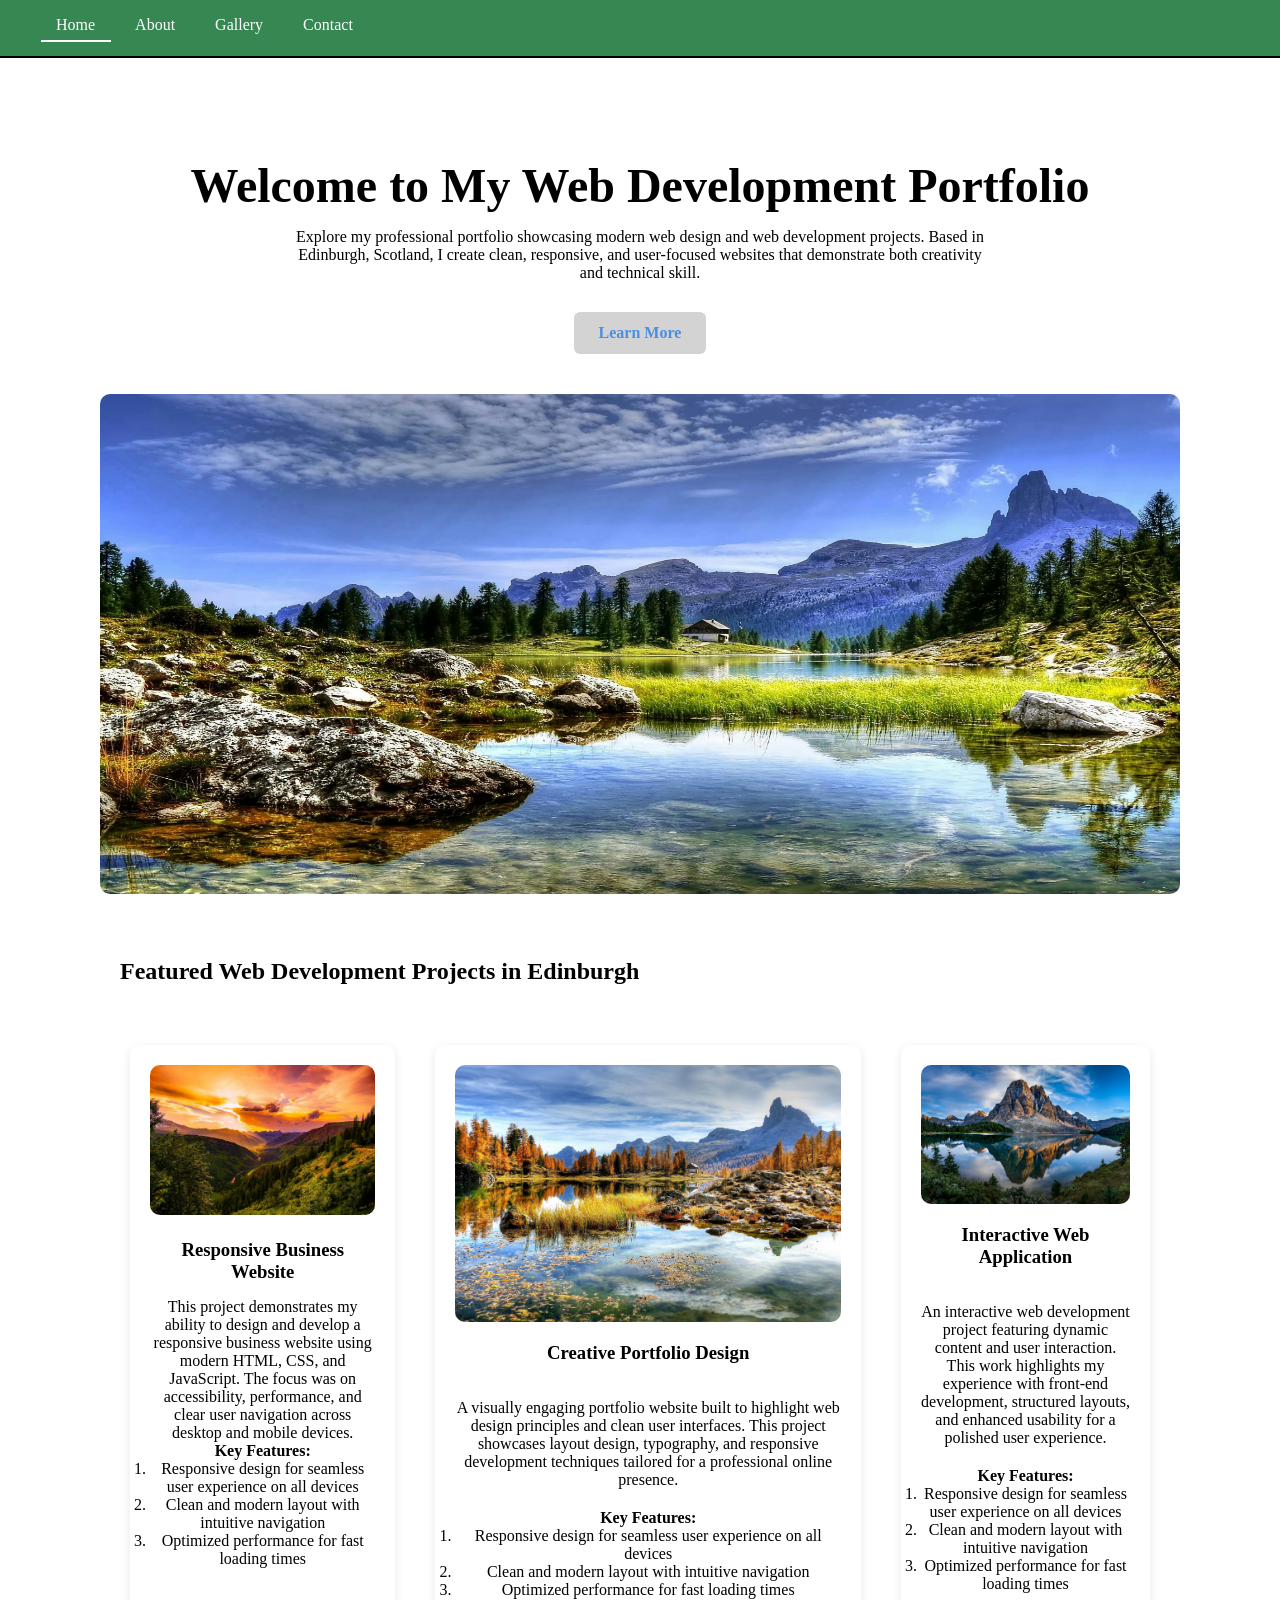
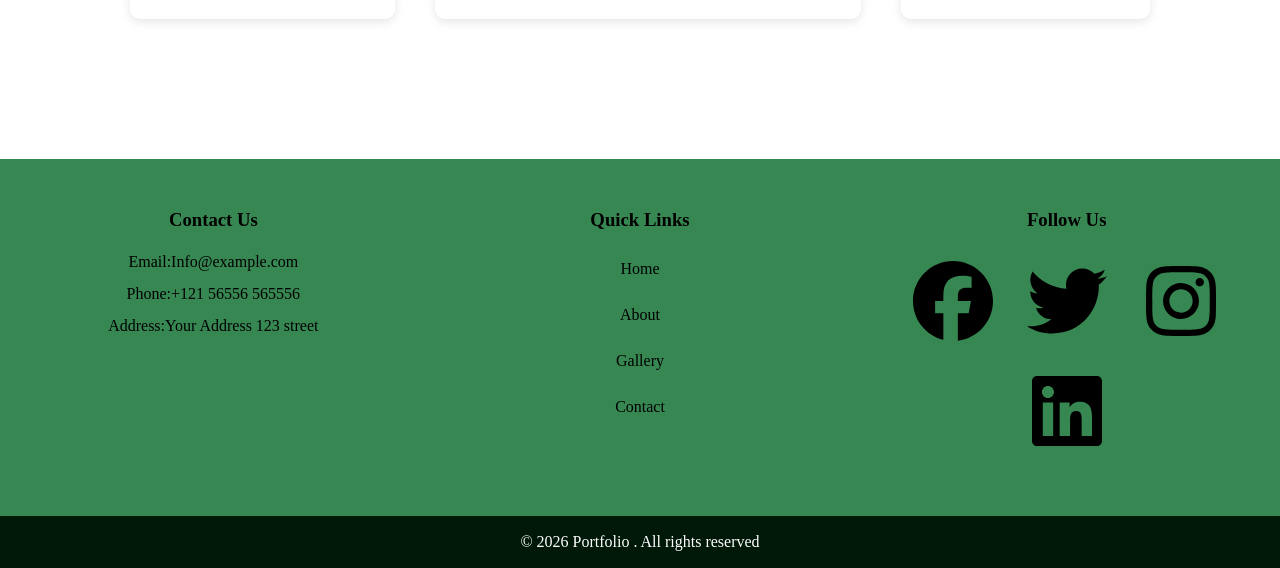
<file: optomised-website/index.html>
<!DOCTYPE html>
<html lang="en">
<head>
    <meta charset="UTF-8" />
        <meta name="description" content="The home page of my portfolio website will welcome you to the website and show you what the features of the website are. The page will also let go to the about and contact page for more details.">
    <meta name="keywords" content="portfolio, home, welcome, features, web development, web design, webdeveloper, edinburgh, scotland">
    <meta name="author" content="Ben Wragg">
    <meta name="viewport" content="width=device-width, initial-scale=1.0">
    <title>Home</title>
    <link rel="stylesheet" href="CSS/Style.css">
</head>
<body>
    
<!-- Start of NavBar -->
 <!-- epic change -->
<button id="open-sidebar-button" onclick="openSidebar()">
  <svg xmlns="http://www.w3.org/2000/svg" height="40px" viewBox="0 -960 960 960" width="40px" fill="#c9c9c9"><path d="M165.13-254.62q-10.68 0-17.9-7.26-7.23-7.26-7.23-18t7.23-17.86q7.22-7.13 17.9-7.13h629.74q10.68 0 17.9 7.26 7.23 7.26 7.23 18t-7.23 17.87q-7.22 7.12-17.9 7.12H165.13Zm0-200.25q-10.68 0-17.9-7.27-7.23-7.26-7.23-17.99 0-10.74 7.23-17.87 7.22-7.13 17.9-7.13h629.74q10.68 0 17.9 7.27 7.23 7.26 7.23 17.99 0 10.74-7.23 17.87-7.22 7.13-17.9 7.13H165.13Zm0-200.26q-10.68 0-17.9-7.26-7.23-7.26-7.23-18t7.23-17.87q7.22-7.12 17.9-7.12h629.74q10.68 0 17.9 7.26 7.23 7.26 7.23 18t-7.23 17.86q-7.22 7.13-17.9 7.13H165.13Z"/></svg>
</button>

<nav id="navbar">
    <ul>
      <li>
        <button id="close-sidebar-button" onclick="closeSidebar()">
          <svg xmlns="http://www.w3.org/2000/svg" height="40px" viewBox="0 -960 960 960" width="40px" fill="#c9c9c9"><path d="m480-444.62-209.69 209.7q-7.23 7.23-17.5 7.42-10.27.19-17.89-7.42-7.61-7.62-7.61-17.7 0-10.07 7.61-17.69L444.62-480l-209.7-209.69q-7.23-7.23-7.42-17.5-.19-10.27 7.42-17.89 7.62-7.61 17.7-7.61 10.07 0 17.69 7.61L480-515.38l209.69-209.7q7.23-7.23 17.5-7.42 10.27-.19 17.89 7.42 7.61 7.62 7.61 17.7 0 10.07-7.61 17.69L515.38-480l209.7 209.69q7.23 7.23 7.42 17.5.19 10.27-7.42 17.89-7.62 7.61-17.7 7.61-10.07 0-17.69-7.61L480-444.62Z"/></svg>
        </button>
      </li>
      <li><a class ="active-link" href="#">Home</a></li>
      <li><a href="about.html">About</a></li>
      <li><a href="gallery.html">Gallery</a></li>
      <li><a href="contact.html">Contact</a></li>
      </ul>
</nav>

<div id="overlay" onclick="closeSidebar()"></div>

<!-- End of Navbar -->

this is new login system

<div class="home page">
<div class="hero">
    <h1>Welcome to My Web Development Portfolio</h1>
    <p>Explore my professional portfolio showcasing modern web design and web development projects. Based in Edinburgh, Scotland, I create clean, responsive, and user-focused websites that demonstrate both creativity and technical skill.</p>
    <a class="btn" href="about.html">Learn More</a>
        <div class="hero-image">
            <img src="Images/landscape.jpg" alt="landscape">
        </div>
</div>

    <div class="section-heading">
        <h2>Featured Web Development Projects in Edinburgh</h2>
    </div>
<div class="container">
    <div class="features">
        <div class="feature-images">
        <img src="Images/landscape-2.jpg" alt="Sample image 1">
        </div>
        <div class="feature-details">
        <h3>Responsive Business Website</h3>
        <p>
        This project demonstrates my ability to design and develop a responsive business website
        using modern HTML, CSS, and JavaScript. The focus was on accessibility, performance, and
        clear user navigation across desktop and mobile devices.
        </p>
        <div class="feature-list">
        <h4>Key Features:</h4>
        <ol>
            <li>Responsive design for seamless user experience on all devices</li>
            <li>Clean and modern layout with intuitive navigation</li>
            <li>Optimized performance for fast loading times</li>
        </ol>
        </div>
        </div>
    </div>

    <div class="features">
        <img src="Images/landscape-3.jpg" alt="Sample image 2">
        <h3>Creative Portfolio Design</h3>
        <p>
        A visually engaging portfolio website built to highlight web design principles and clean
        user interfaces. This project showcases layout design, typography, and responsive
        development techniques tailored for a professional online presence.
        </p>
        <div class="feature-list">
        <h4>Key Features:</h4>
        <ol>
            <li>Responsive design for seamless user experience on all devices</li>
            <li>Clean and modern layout with intuitive navigation</li>
            <li>Optimized performance for fast loading times</li>
        </ol>
        </div>
    </div>  
	<div class="features">
        <img src="Images/landscape-4.jpg" alt="Sample image 3">
        <h3>Interactive Web Application</h3>
        <p>
        An interactive web development project featuring dynamic content and user interaction.
        This work highlights my experience with front-end development, structured layouts, and
        enhanced usability for a polished user experience.
        </p>
        <div class="feature-list">
        <h4>Key Features:</h4>
        <ol>
            <li>Responsive design for seamless user experience on all devices</li>
            <li>Clean and modern layout with intuitive navigation</li>
            <li>Optimized performance for fast loading times</li>
        </ol>
        </div>
    </div>
    </div>
</div>


<!-- Footer -->

<footer>
    <div class="container">
        <div class="footer-content">
            <h3>Contact Us</h3>
            <p>Email:Info@example.com</p>
            <p>Phone:+121 56556 565556</p>
            <p>Address:Your Address 123 street</p>
        </div>
        <div class="footer-content">
            <h3>Quick Links</h3>
                <ul class="list">
                <li><a href="index.html"><p>Home</p></a></li>
                <li><a href="about.html"><p>About</p></a></li>
                <li><a href="gallery.html"><p>Gallery</p></a></li>
                <li><a href="contact.html"><p>Contact</p></a></li>
                </ul>
        </div>
        <div class="footer-content">
            <h3>Follow Us</h3>
            <ul class="social-icons">
                <li><a href="https://en-gb.facebook.com/"><img src="Images/facebook.svg" alt="Facebook Icon"></img></a></li>
                <li><a href="https://x.com/?lang=en-gb"><img src="Images/twitter.svg" alt="Twitter Icon"></i></a></li>
                <li><a href="https://www.instagram.com/"><img src="Images/instagram.svg" alt="Instagram Icon"></img></a></li>
                <li><a href="https://www.linkedin.com/feed/"><img src="Images/linkedin.svg" alt="LinkedIn Icon"></i></a></li>
            </ul>
            </div>
    </div>
    <div class="bottom-bar">
        <p>&copy; 2026 Portfolio . All rights reserved</p>
    </div>
</footer>

<!-- End of Footer -->

<!--JavaScript-->
    <script src="navbar.js" defer></script>

</body>
</html>
</file>
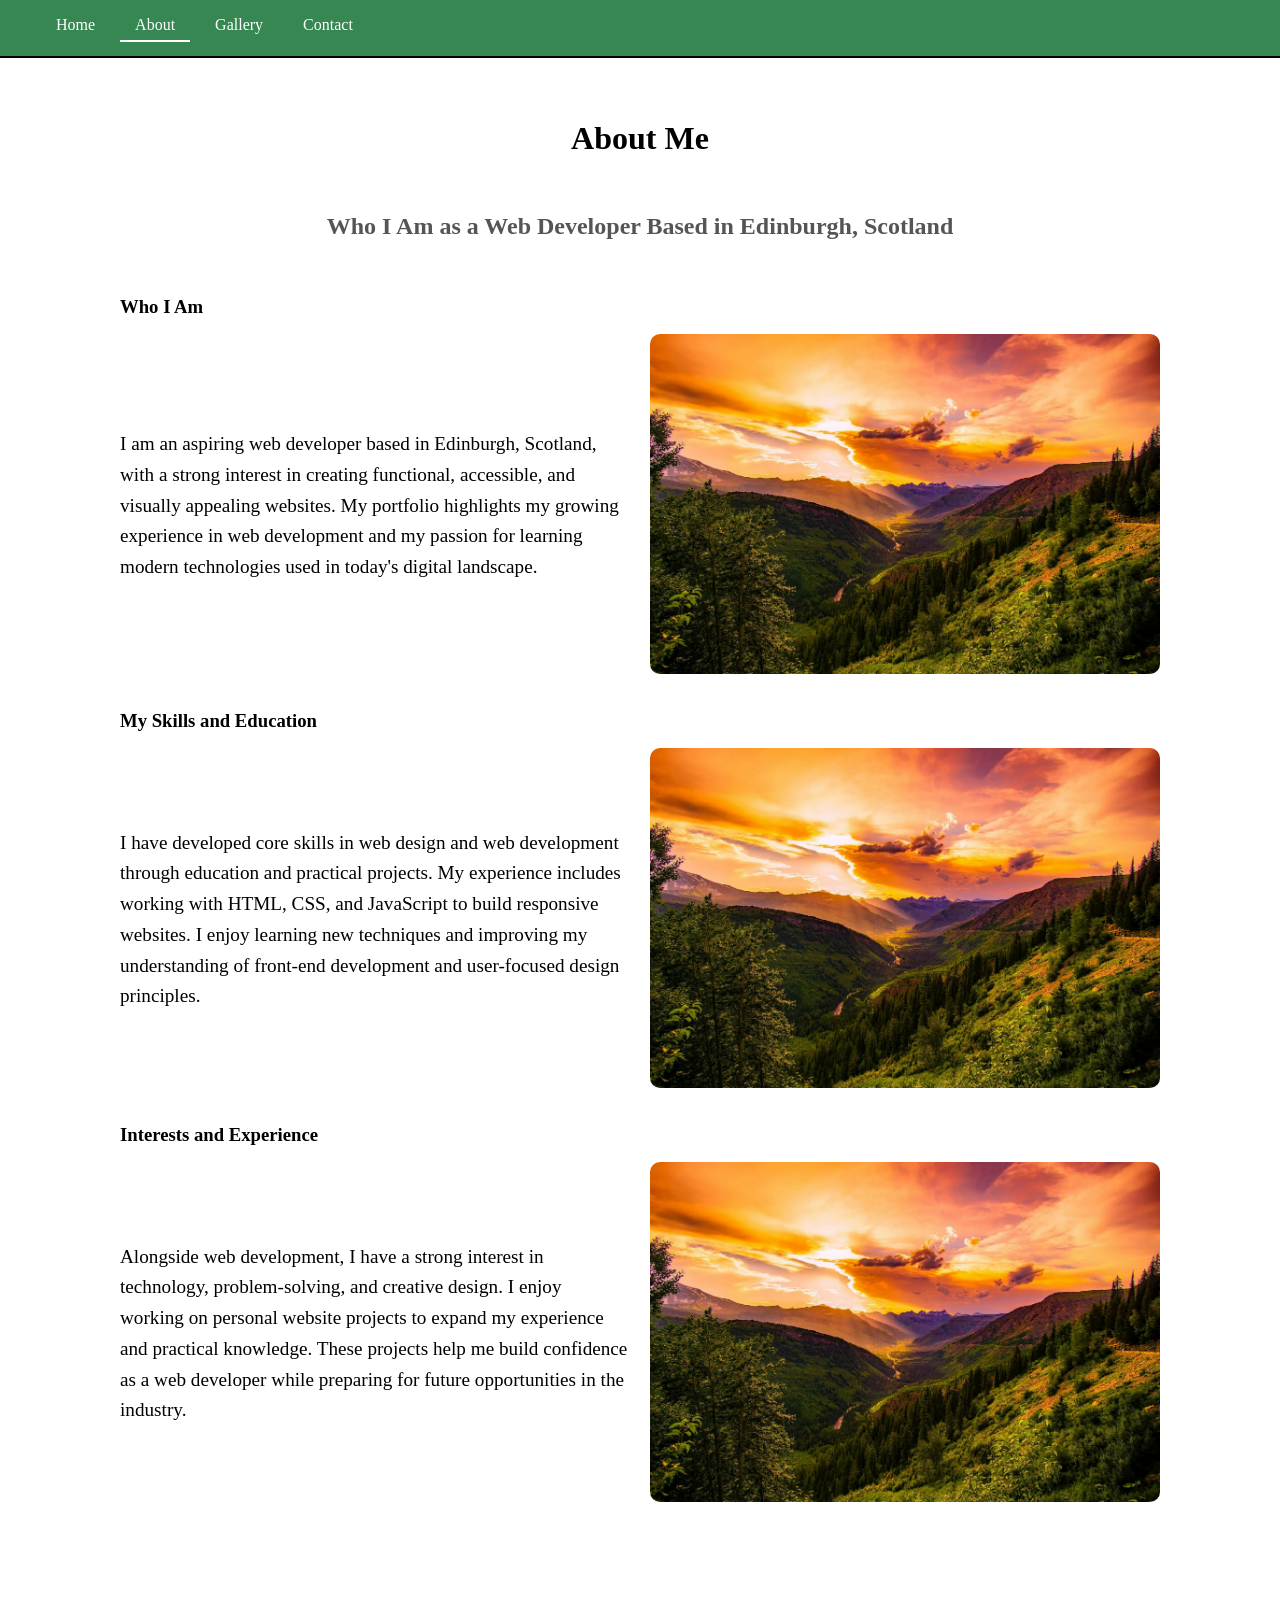
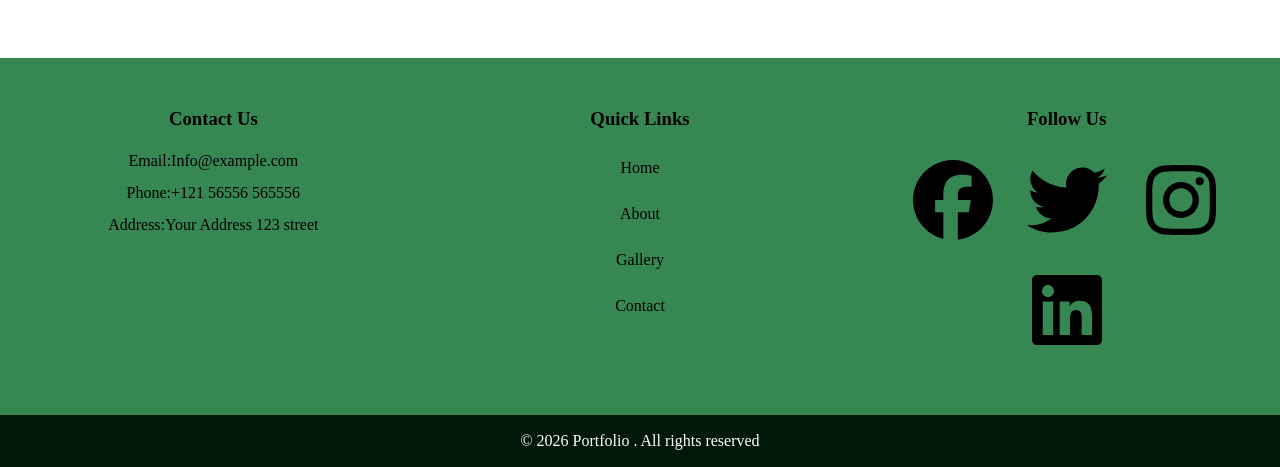
<file: optomised-website/about.html>
<!DOCTYPE html>
<html lang="en">
<head>
    <meta charset="UTF-8" />
    <meta name="description" content="The about page will help you to learn lots of information about me. Find out who I am, what skills I have, what my education is, the hobbies I do, and my experience with websites. ">
    <meta name="keywords" content="about, about us, information, portfolio, Who I Am, skills, education, hobbies, experience, edinburgh, scotland, website, web development">
    <meta name="author" content="Ben Wragg">
    <meta name="viewport" content="width=device-width, initial-scale=1.0">
    <title>About</title>
    <link rel="stylesheet" href="CSS/Style.css">
</head>
<body>
    
<!-- Start of NavBar -->

<button id="open-sidebar-button" onclick="openSidebar()">
  <svg xmlns="http://www.w3.org/2000/svg" height="40px" viewBox="0 -960 960 960" width="40px" fill="#c9c9c9"><path d="M165.13-254.62q-10.68 0-17.9-7.26-7.23-7.26-7.23-18t7.23-17.86q7.22-7.13 17.9-7.13h629.74q10.68 0 17.9 7.26 7.23 7.26 7.23 18t-7.23 17.87q-7.22 7.12-17.9 7.12H165.13Zm0-200.25q-10.68 0-17.9-7.27-7.23-7.26-7.23-17.99 0-10.74 7.23-17.87 7.22-7.13 17.9-7.13h629.74q10.68 0 17.9 7.27 7.23 7.26 7.23 17.99 0 10.74-7.23 17.87-7.22 7.13-17.9 7.13H165.13Zm0-200.26q-10.68 0-17.9-7.26-7.23-7.26-7.23-18t7.23-17.87q7.22-7.12 17.9-7.12h629.74q10.68 0 17.9 7.26 7.23 7.26 7.23 18t-7.23 17.86q-7.22 7.13-17.9 7.13H165.13Z"/></svg>
</button>

<nav id="navbar">
    <ul>
      <li>
        <button id="close-sidebar-button" onclick="closeSidebar()">
          <svg xmlns="http://www.w3.org/2000/svg" height="40px" viewBox="0 -960 960 960" width="40px" fill="#c9c9c9"><path d="m480-444.62-209.69 209.7q-7.23 7.23-17.5 7.42-10.27.19-17.89-7.42-7.61-7.62-7.61-17.7 0-10.07 7.61-17.69L444.62-480l-209.7-209.69q-7.23-7.23-7.42-17.5-.19-10.27 7.42-17.89 7.62-7.61 17.7-7.61 10.07 0 17.69 7.61L480-515.38l209.69-209.7q7.23-7.23 17.5-7.42 10.27-.19 17.89 7.42 7.61 7.62 7.61 17.7 0 10.07-7.61 17.69L515.38-480l209.7 209.69q7.23 7.23 7.42 17.5.19 10.27-7.42 17.89-7.62 7.61-17.7 7.61-10.07 0-17.69-7.61L480-444.62Z"/></svg>
        </button>
      </li>
      <li><a href="index.html">Home</a></li>
      <li><a class ="active-link" href="#">About</a></li>
      <li><a href="gallery.html">Gallery</a></li>
      <li><a href="contact.html">Contact</a></li>
      </ul>
</nav>

<div id="overlay" onclick="closeSidebar()"></div>

<!-- End of Navbar -->

<div class="page">

    <!-- About Content -->
    <main class="about-section">
        <div class="container">
            <div class="heading">
                <h1>About Me</h1>
            </div>
            <div class="sub-heading">
                <h2>Who I Am as a Web Developer Based in Edinburgh, Scotland</h2>
            </div>
            <div class="about-content">
                <h3 class="row-heading">Who I Am</h3>
                <div class="row">
                    <div class="text">
                        <p>
                        I am an aspiring web developer based in Edinburgh, Scotland, with a strong interest in
                        creating functional, accessible, and visually appealing websites. My portfolio highlights
                        my growing experience in web development and my passion for learning modern technologies
                        used in today's digital landscape.
                        </p>
                    </div>
                    <div class="image">
                        <img src="Images/landscape-2.jpg" alt="About image">
                    </div>
                </div>
                <h3 class="row-heading">My Skills and Education</h3>
                <div class="row">
                    <div class="text">
                        <p>
                        I have developed core skills in web design and web development through education and
                        practical projects. My experience includes working with HTML, CSS, and JavaScript to build
                        responsive websites. I enjoy learning new techniques and improving my understanding of
                        front-end development and user-focused design principles.
                        </p>
                    </div>
                    <div class="image">
                        <img src="Images/landscape-2.jpg" alt="About image">
                    </div>
                </div>
                <h3 class="row-heading">Interests and Experience</h3>
                <div class="row">
                    <div class="text">
                        <p>
                        Alongside web development, I have a strong interest in technology, problem-solving, and
                        creative design. I enjoy working on personal website projects to expand my experience and
                        practical knowledge. These projects help me build confidence as a web developer while
                        preparing for future opportunities in the industry.
                        </p>
                    </div>
                    <div class="image">
                        <img src="Images/landscape-2.jpg" alt="About image">
                    </div>
                </div>
            </div>
        </div>
    </main>

</div>

<!-- Footer -->

<footer>
    <div class="container">
        <div class="footer-content">
            <h3>Contact Us</h3>
            <p>Email:Info@example.com</p>
            <p>Phone:+121 56556 565556</p>
            <p>Address:Your Address 123 street</p>
        </div>
        <div class="footer-content">
            <h3>Quick Links</h3>
                <ul class="list">
                <li><a href="index.html"><p>Home</p></a></li>
                <li><a href="about.html"><p>About</p></a></li>
                <li><a href="gallery.html"><p>Gallery</p></a></li>
                <li><a href="contact.html"><p>Contact</p></a></li>
                </ul>
        </div>
        <div class="footer-content">
            <h3>Follow Us</h3>
            <ul class="social-icons">
                <li><a href="https://en-gb.facebook.com/"><img src="Images/facebook.svg" alt="Facebook Icon"></img></a></li>
                <li><a href="https://x.com/?lang=en-gb"><img src="Images/twitter.svg" alt="Twitter Icon"></i></a></li>
                <li><a href="https://www.instagram.com/"><img src="Images/instagram.svg" alt="Instagram Icon"></img></a></li>
                <li><a href="https://www.linkedin.com/feed/"><img src="Images/linkedin.svg" alt="LinkedIn Icon"></i></a></li>
            </ul>
            </div>
    </div>
    <div class="bottom-bar">
        <p>&copy; 2026 Portfolio . All rights reserved</p>
    </div>
</footer>

<!-- End of Footer -->

<!--JavaScript-->
    <script src="navbar.js" defer></script>

</body>
</html>
</file>
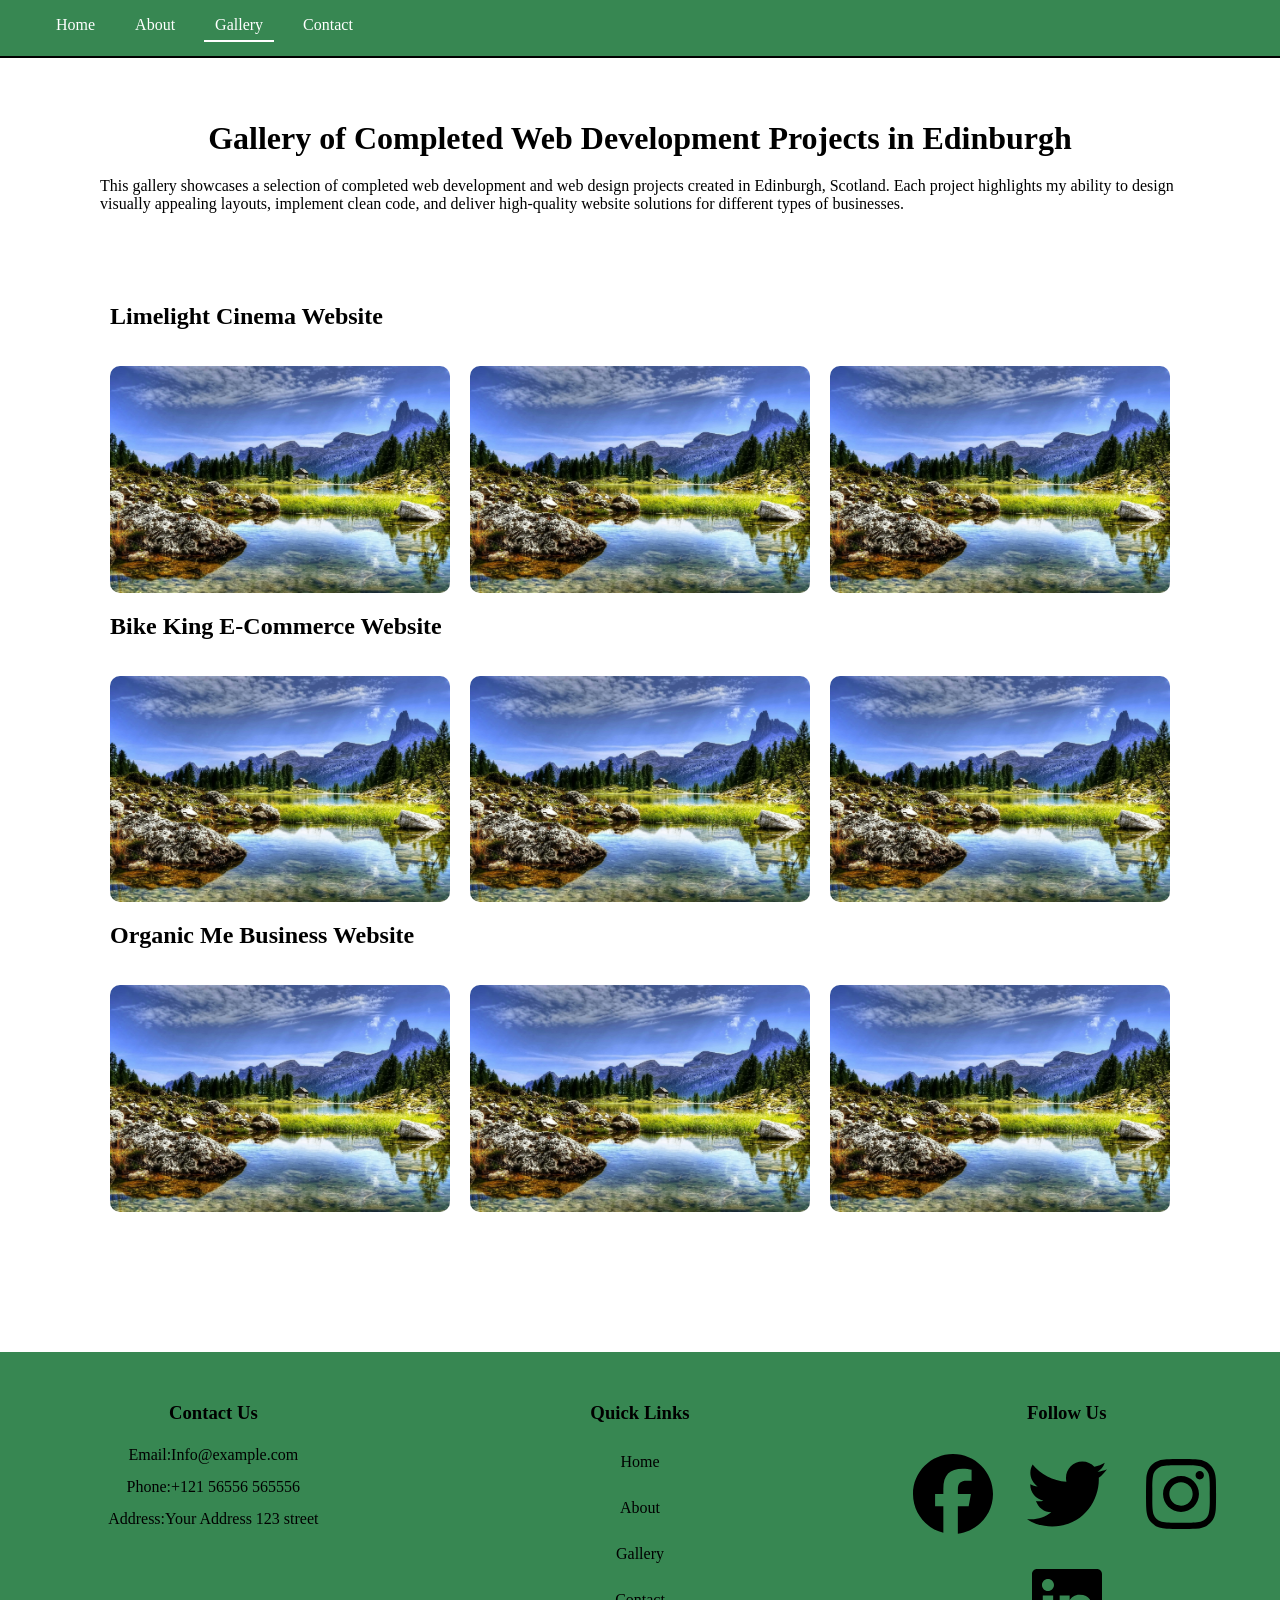
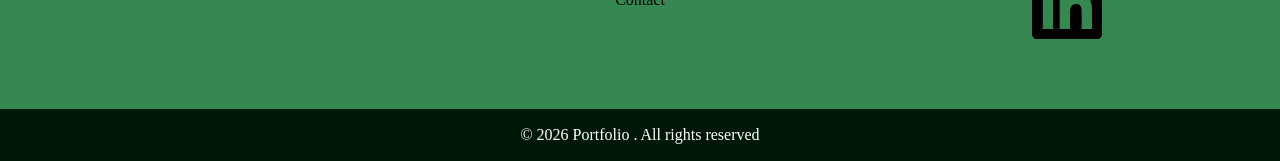
<file: optomised-website/gallery.html>
<!DOCTYPE html>
<html lang="en">
<head>
    <meta charset="UTF-8" />
    <meta name="description" content="The gallery page will show a collection of images from past projects that have been completed by Ben Wragg. The gallery page will show three different projects showcasing the quality of work.">
    <meta name="keywords" content="gallery, projects, portfolio, images, completed work, edinburgh, scotland, web development, web design, showcase, limelight cinema, quality, work, bike king, organic me">
    <meta name="author" content="Ben Wragg">
    <meta name="viewport" content="width=device-width, initial-scale=1.0">
    <title>Gallery</title>
    <link rel="stylesheet" href="CSS/Style.css">
</head>
<body>
    
<!-- Start of NavBar -->

<button id="open-sidebar-button" onclick="openSidebar()">
  <svg xmlns="http://www.w3.org/2000/svg" height="40px" viewBox="0 -960 960 960" width="40px" fill="#c9c9c9"><path d="M165.13-254.62q-10.68 0-17.9-7.26-7.23-7.26-7.23-18t7.23-17.86q7.22-7.13 17.9-7.13h629.74q10.68 0 17.9 7.26 7.23 7.26 7.23 18t-7.23 17.87q-7.22 7.12-17.9 7.12H165.13Zm0-200.25q-10.68 0-17.9-7.27-7.23-7.26-7.23-17.99 0-10.74 7.23-17.87 7.22-7.13 17.9-7.13h629.74q10.68 0 17.9 7.27 7.23 7.26 7.23 17.99 0 10.74-7.23 17.87-7.22 7.13-17.9 7.13H165.13Zm0-200.26q-10.68 0-17.9-7.26-7.23-7.26-7.23-18t7.23-17.87q7.22-7.12 17.9-7.12h629.74q10.68 0 17.9 7.26 7.23 7.26 7.23 18t-7.23 17.86q-7.22 7.13-17.9 7.13H165.13Z"/></svg>
</button>

<nav id="navbar">
    <ul>
      <li>
        <button id="close-sidebar-button" onclick="closeSidebar()">
          <svg xmlns="http://www.w3.org/2000/svg" height="40px" viewBox="0 -960 960 960" width="40px" fill="#c9c9c9"><path d="m480-444.62-209.69 209.7q-7.23 7.23-17.5 7.42-10.27.19-17.89-7.42-7.61-7.62-7.61-17.7 0-10.07 7.61-17.69L444.62-480l-209.7-209.69q-7.23-7.23-7.42-17.5-.19-10.27 7.42-17.89 7.62-7.61 17.7-7.61 10.07 0 17.69 7.61L480-515.38l209.69-209.7q7.23-7.23 17.5-7.42 10.27-.19 17.89 7.42 7.61 7.62 7.61 17.7 0 10.07-7.61 17.69L515.38-480l209.7 209.69q7.23 7.23 7.42 17.5.19 10.27-7.42 17.89-7.62 7.61-17.7 7.61-10.07 0-17.69-7.61L480-444.62Z"/></svg>
        </button>
      </li>
      <li><a href="index.html">Home</a></li>
      <li><a href="about.html">About</a></li>
      <li><a class ="active-link" href="gallery.html">Gallery</a></li>
      <li><a href="contact.html">Contact</a></li>
      </ul>
</nav>

<div id="overlay" onclick="closeSidebar()"></div>

<!-- End of Navbar -->


<div class="gallery page">
<div class="header">
  <h1>Gallery of Completed Web Development Projects in Edinburgh</h1>
</div>
<div class="sub-header">
  <p>
  This gallery showcases a selection of completed web development and web design projects
  created in Edinburgh, Scotland. Each project highlights my ability to design visually
  appealing layouts, implement clean code, and deliver high‑quality website solutions for
  different types of businesses.
  </p>
</div>

<div class="container">
    <div class="gallery-row">
          <div class="heading">
      <h2>Limelight Cinema Website</h2>
    </div>
      <img src="Images/landscape.jpg" alt="Image 1">
      <img src="Images/landscape.jpg" alt="Image 1">
      <img src="Images/landscape.jpg" alt="Image 1">
    </div>
        <div class="gallery-row">
          <div class="heading">
      <h2>Bike King E-Commerce Website</h2>
    </div>
      <img src="Images/landscape.jpg" alt="Image 1">
      <img src="Images/landscape.jpg" alt="Image 1">
      <img src="Images/landscape.jpg" alt="Image 1">
    </div>
        <div class="gallery-row">
          <div class="heading">
      <h2>Organic Me Business Website</h2>
    </div>
      <img src="Images/landscape.jpg" alt="Image 1">
      <img src="Images/landscape.jpg" alt="Image 1">
      <img src="Images/landscape.jpg" alt="Image 1">
    </div>
    
</div>
</div>



<!-- Footer -->

<footer>
    <div class="container">
        <div class="footer-content">
            <h3>Contact Us</h3>
            <p>Email:Info@example.com</p>
            <p>Phone:+121 56556 565556</p>
            <p>Address:Your Address 123 street</p>
        </div>
        <div class="footer-content">
            <h3>Quick Links</h3>
                <ul class="list">
                <li><a href="index.html"><p>Home</p></a></li>
                <li><a href="about.html"><p>About</p></a></li>
                <li><a href="gallery.html"><p>Gallery</p></a></li>
                <li><a href="contact.html"><p>Contact</p></a></li>
                </ul>
        </div>
        <div class="footer-content">
            <h3>Follow Us</h3>
            <ul class="social-icons">
                <li><a href="https://en-gb.facebook.com/"><img src="Images/facebook.svg" alt="Facebook Icon"></img></a></li>
                <li><a href="https://x.com/?lang=en-gb"><img src="Images/twitter.svg" alt="Twitter Icon"></i></a></li>
                <li><a href="https://www.instagram.com/"><img src="Images/instagram.svg" alt="Instagram Icon"></img></a></li>
                <li><a href="https://www.linkedin.com/feed/"><img src="Images/linkedin.svg" alt="LinkedIn Icon"></i></a></li>
            </ul>
            </div>
    </div>
    <div class="bottom-bar">
        <p>&copy; 2026 Portfolio . All rights reserved</p>
    </div>
</footer>

<!-- End of Footer -->

<!--JavaScript-->
    <script src="navbar.js" defer></script>

</body>
</html>
</file>
<file: optomised-website/CSS/Style.css>
*{
    margin: 0;
    padding: 0;
    box-sizing: border-box;
}

.page {
    max-width: 1200px;
    margin: auto;
    padding: 80px 40px;
}

/* Navbar CSS */
nav {
    background-color: #378752;
    border-bottom: 2px solid black;
    padding: 1em;
    text-align: right;
    color: white;
    position: fixed;
    top: 0;
    left: 0;
    width: 100%;
    z-index: 10;
}

nav ul {
    list-style: none;
    display: flex;
    align-items: center;
    padding-right: 1em;
}

nav .home-li {
    margin-right: auto;
}

nav img {
    width: 75px;
    height: auto;
}

#navbar li{
    width: auto;
    text-align: center;
    list-style-type:none;
    padding-right: 2.5em;
    position: relative;
    color: white;
}
#navbar li a{
    position: relative;
    display: inline-block;
    padding-bottom: 6px;
    color: white;
    text-decoration: none;
}

#navbar li a::after{
    content: '';
    position: absolute;
    left: 50%;
    top: 100%;
    transform: translateX(-50%);
    width: 0;
    height: 2px;
    background: #ffffff;
    transition: width .25s;
}

#navbar li a:hover::after,
#navbar li a.active-link::after{
    width: 70px;
}



#open-sidebar-button{
    display: none;
    background: none;
    border: none;
    padding: 1em;
    margin-left: auto;
    cursor: pointer;
}

#close-sidebar-button{
    display: none;
    background: none;
    border: none;
    padding: 1em;
    cursor: pointer;
}

#overlay{
    background: rgba(0, 0, 0, 0.5);
    position: fixed;
    inset: 0;
    z-index: 9;
    display: none;
}



/* End of NavBar */

/* Start of About */
.about-section .container {
    display: flex;
    align-items: center;
    gap: 40px;
    flex-wrap: wrap;
    margin: auto;
    padding: 40px;
}

.about-section .heading,
.about-section .sub-heading {
    width: 100%;
    text-align: center;
    margin-bottom: 1rem;
}
.about-section .sub-heading h2 {
    font-size: 1.5rem;
    color: #555;
}

.about-content .row-heading {
    width: 100%;
    text-align: left;
    margin-bottom: 1rem;
}

.about-section .about-content .row {
    display: grid;
    grid-template-columns: 1fr 1fr;
    align-items: center;
    gap: 20px;
    margin-bottom: 2rem;
}
.about-section .about-content .row .text p {
    font-size: 1.2rem;
    line-height: 1.6;
    margin: 0;
}
.about-section .about-content .row .image {
    text-align: center;
}
.about-section .about-content .row .image img {
    max-width: 100%;
    height: auto;
    border-radius: 10px;
}


/* Start of Gallery */

.gallery .container {
    max-width: 1100px;
    padding: 40px 20px;
    margin: auto;
}

.gallery .header {
    display: flex;
    justify-content: center;
    align-items: center;
    padding-top: 40px;
}

.gallery .sub-header {
    display: flex;
    justify-content: center;
    align-items: center;
    padding: 20px;
    padding-top: 20px;
    padding-bottom: 50px;
}

.gallery .heading {
    width: 100%;
    text-align: left;
    margin-bottom: 1rem;
}

.gallery .gallery-row {
    width: 100%;
    display: flex;
    flex-wrap: wrap;
    gap: 20px;
    margin-bottom: 20px;

}

.gallery .gallery-row img {
    flex: 20%;
    width: 300px;
    height: auto;
    border-radius: 10px;
}



/* End of Gallery */

/* Footer */

    footer{
        background: #378752;
        padding-top: 50px;
    }
    footer .container{
        width: 100%;
        margin: auto;
        display: flex;
        justify-content: center;
    }
    .footer-content{
        width:100%;
    }

    h3{
        margin-bottom: 15px;
        text-align: center;
    }
    .footer-content h3{
        color: #000;
    }
    .footer-content p{
        margin: auto;
        padding: 7px;
        text-align: center;
        color: #000;
    }
    .footer-content ul{
        text-align: center;
    }
    .list{
        padding: 0;
        color: #378752;
    }
    .list li{
        width: auto;
        text-align: center;
        list-style-type:none;
        padding: 7px;
        position: relative;
    }
    .list li::before{
        content: '';
        position: absolute;
        transform: translate(-50%,-50%);
        left: 50%;
        top: 100%;
        width: 0;
        height: 2px;
        background: #001808;
        transition-duration: .5s;
    }
    .list li:hover::before{
        width: 70px;
    }
    .social-icons{
        text-align: center;
        padding: 0;
    }
    .social-icons li{
        display: inline-block;
        text-align: center;
        padding: 5px;
    }
    .social-icons i{
        color: white;
        font-size: 25px;
    }
    .social-icons img {
        width: 100px;
        height: 100px;
        display: inline-block;
        vertical-align: middle;
        filter: none;
        text-align: center;

    }
    a{
        text-decoration: none;
    }
    a:hover{
        color: #001808;
    }
    .social-icons i:hover{
        color: #001808;
    }
    .bottom-bar{
        background: #001808;
        text-align: center;
        padding: 10px 0;
        margin-top: 50px;
    }
    .bottom-bar p{
        color: white !important;
        margin: 0;
        padding: 7px;
    }

/* End of Footer */

/* start of home page */

.home {
    width: 100%;
    align-items: center;
}

/* Hero Section */
.hero {
    text-align: center;
    padding: 60px 20px;
    color: Black;
    width: 100%;
}

.hero h1 {
    font-size: 3rem;
    margin-bottom: 15px;
}

.hero p {
    max-width: 700px;
    margin: 0 auto 30px auto;
}

.btn {
    display: inline-block;
    padding: 12px 25px;
    background: lightgray;
    color: #4a90e2;
    text-decoration: none;
    border-radius: 6px;
    font-weight: bold;
    transition: 0.3s;
}

.btn:hover {
    background: gray;
}

.hero-image img {
    margin-top: 40px;
    max-width: 1100px;
    max-height: 500px;
    width: 100%;
    height: auto;
    border-radius: 10px;
}

.home .container {
    max-width: 1100px;
    padding: 40px 20px;
    width: 100%;
    margin: auto;
    display: flex;
    justify-content: center;
}

.section-heading {
    width: 100%;
    text-align: left;
    padding-left: 40px;
}

.features {
    background: white;
    padding: 20px;
    border-radius: 10px;
    margin-bottom: 25px;
    display: flex;
    flex-direction: column;
    text-align: center;
    gap: 20px;
    box-shadow: 0 3px 10px rgba(0,0,0,0.1);
	margin: 20px;
}

.features img {
    width: 100%;
    border-radius: 10px;
    object-fit: cover;
}

.fearures-list{
    text-align: left;
    padding: 0 20px;
}


/* End of home page /*

/* Strat of contact section */

section {
    margin: 0;
    padding: 0;
    box-sizing: border-box;
    display: flex;
    justify-content: center;
    align-items: flex-start;
}

.contactUs {
    position: relative;
    width: 100%;
    max-width: 1200px;
    padding: 40px;
    box-sizing: border-box;
    margin: 0 auto;
}

.contactUs .title {
    display: flex;
    justify-content: center;
    align-items: center;
}

.form {
    grid-area: form;
    border-radius: 20px;
}

.info {
    grid-area: info;
    border-radius: 20px;
}

.map {
    grid-area: map;
    border-radius: 20px;
}

.contact {
    padding: 40px;
    background: #fff;
    box-shadow: 0 5px 35px rgba(0,0,0,0.15);
}

.box {
    position: relative;
    display: grid;
    grid-template-columns: 2fr 1fr;
    grid-template-rows: 5fr 4fr;
    grid-template-areas:
    "form info"
    "form map";
    grid-gap: 20px;
    margin-top: 20px;
}

.contact h2 {
    margin-bottom: 10px;
    color: #378752;
    text-align: center;
}

/* form */

.formBox {
    position: relative;
    width: 100%;
}

.formBox .row50 {
    display: flex;
    gap: 20px;
}

.inputBox {
    display: flex;
    flex-direction: column;
    margin-bottom: 10px;
    width: 50%;
}

.formBox .row100 .inputBox {
    width: 100%;
}

.inputBox span {
    margin-top: 10px;
    margin-bottom: 5px;
}

.input-title {
    color: #378752;
}

.inputBox input {
    padding: 10px;
    outline: none;
    border: 3px solid #378752;
    border-radius: 20px;
}

.inputBox textarea {
    padding: 10px;
    outline: none;
    border-radius: 20px;
    border: 3px solid #378752;
    resize: none;
    min-height: 220px;
    margin-bottom: 10px;
}

.inputBox input[type="submit"] {
    border: 3px solid #196834;
    background-color: #378752;
    border-radius: 30px;
    padding: 15px 32px;
    text-align: center;
    text-decoration: none;
    display: inline-block;
    font-size: 16px;
    cursor: pointer;
    width: auto;
    list-style-type:none;
    position: relative;
    color: #000;
}

.inputBox ::placeholder {
    color: lightgray;
}

.error-msg {
    color: #ff4d4d;
    font-size: 0.8em;
    margin-top: 5px;
    font-weight: bold;
}

.inputBox input:invalid {
    border-color: #ff4d4d;
}

/* Info */

.info {
    background: #196834;
    color: #fff;
}

.info h2 {
    justify-content: center;
    align-items: center;
    color: #fff;
}

.info .infoBox div {
    display: flex;
    align-items: center;
    margin-bottom: 10px;
    
}

.info .infoBox div span {
    min-width: 40px;
    height: 40px;
    color: #fff;
    background: #378752;
    display: flex;
    justify-content: center;
    align-items: center;
    border-radius: 50%;
    margin-right: 15px;
}

.info .infoBox ion-icon {
    color: #fff;
}

.contact .info .infobox {
    color: #fff;
}

.info .infoBox div p {
    color: #fff;
}

.info .infoBox div a {
    color: #fff;
    text-decoration: none;
}

.sci {
    margin-top: 40px;
    display: flex;
        font-size: 2em;
}

.sci li {
    list-style: none;
    margin-right: 15px;
}

.sci li a {
    color: #fff;
    font-size: 2em;
    color: #ccc;
}

.sci li a:hover {
    color: #fff;
}

/* map */

.map {
    padding: 0;
}

.map iframe {
    width: 100%;
    height: 100%;
}

/* end of contact section */





/* Media Querys */

    /* NavBar */

    @media screen and (max-width: 768px) {

    #open-sidebar-button {
        display: block;
    }

    #close-sidebar-button {
        display: block;
    }

    nav {
        position: fixed;
        top: 0;
        right: -100%;
        height: 100vh;
        width: min(15em, 100%);
        z-index: 10;
        border-left: 1px solid black;
        transition: right 300ms ease-out;
    }

    nav.show {
        right: 0;
    }

    nav.show ~ #overlay{
        display: block;
    }

    nav ul{
        width: 100%;
        flex-direction: column;
    }

    nav a {
        width: 100%;
        padding-left: 2.5em;
    }

    nav a.active-link {
        background-color: #196834;
    }

    nav .home-li {
        margin-right: unset;
    }
}

    /* End of NavBar */

    /* Footer */

    @media (max-width: 700px) {
        .container{
            flex-direction: column;
            align-items: center;
        }
        .footer-content {
            width: 100%;
            padding: 20px 15px;
            background-color: transparent;
        }
        .bottom-bar{
            margin-top: 20px;
        }
    }

    /* End of Footer */


    /* start of contact section */
@media (max-width: 1150px) {

    section {
        height: 200vh;
    }

    .box {
        position: relative;
        display: grid;
        grid-template-columns: 1fr;
        grid-template-rows: auto;
        grid-template-areas: 
            "form"
            "info"
            "map";
    }

    .map {
        padding: 0;
        min-height: 300px;
    }

    .formBox .row50 {
        display: flex;
        gap: 0;
        flex-direction: column;
    }

    .inputBox {
        width: 100%;
    }

    .contact {
        padding: 30px;
    }

    .map {
        min-height: 300px;
        padding: 0;
    }
}
/* end of contact section */


@media (max-width: 768px) {
    .features {
        flex-direction: column;
        text-align: center;
    }
    
    .features img {
        width: 100%;
    }
}

/* Start of About */

@media (max-width: 768px) {
    .about-section .about-content .row {
        grid-template-columns: 1fr;
        gap: 15px;
    }
    .about-section .about-content .row .text p {
        font-size: 1.1rem;
    }
    .about-section .sub-heading h2 {
        font-size: 1.3rem;
    }
}

/* End of About */


/* End of Media Querys */
</file>
